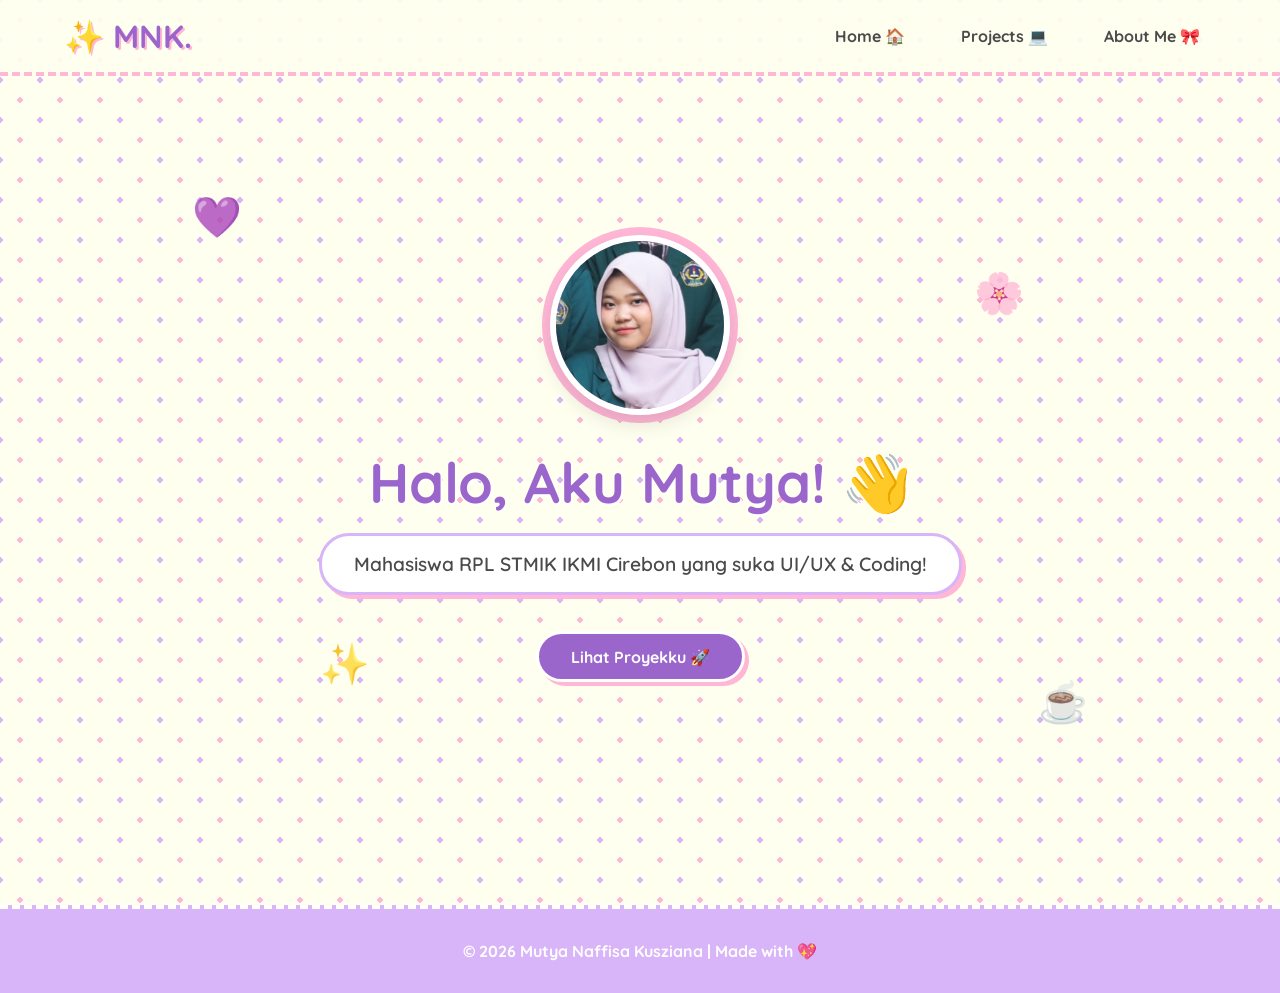
<file: index.html>
<!DOCTYPE html>
<html lang="id">
<head>
    <meta charset="UTF-8">
    <meta name="viewport" content="width=device-width, initial-scale=1.0">
    <title>Portfolio | Mutya Naffisa</title>
    <link rel="stylesheet" href="style.css">
</head>
<body>
    <header>
        <div class="logo">✨ MNK.</div>
        <nav>
            <ul>
                <li><a href="index.html">Home 🏠</a></li>
                <li><a href="projects.html">Projects 💻</a></li>
                <li><a href="about.html">About Me 🎀</a></li>
            </ul>
        </nav>
    </header>

    <section class="hero">
        <div class="floating-icon" style="top: 15%; left: 15%;">💜</div>
        <div class="floating-icon" style="top: 25%; right: 20%; animation-delay: 1s;">🌸</div>
        <div class="floating-icon" style="bottom: 20%; left: 25%; animation-delay: 2s;">✨</div>
        <div class="floating-icon" style="bottom: 15%; right: 15%; animation-delay: 1.5s;">☕</div>

        <div class="avatar-container">
            <img src="fotomuti.jpeg" alt="Foto Mutya Naffisa Kusziana">
        </div>
        
        <h1>Halo, Aku Mutya! 👋</h1>
        <p>Mahasiswa RPL STMIK IKMI Cirebon yang suka UI/UX & Coding!</p>
        <br>
        <a href="projects.html" class="btn">Lihat Proyekku 🚀</a>
    </section>

    <footer>
        <p>&copy; 2026 Mutya Naffisa Kusziana | Made with 💖</p>
    </footer>
</body>
</html>
</file>
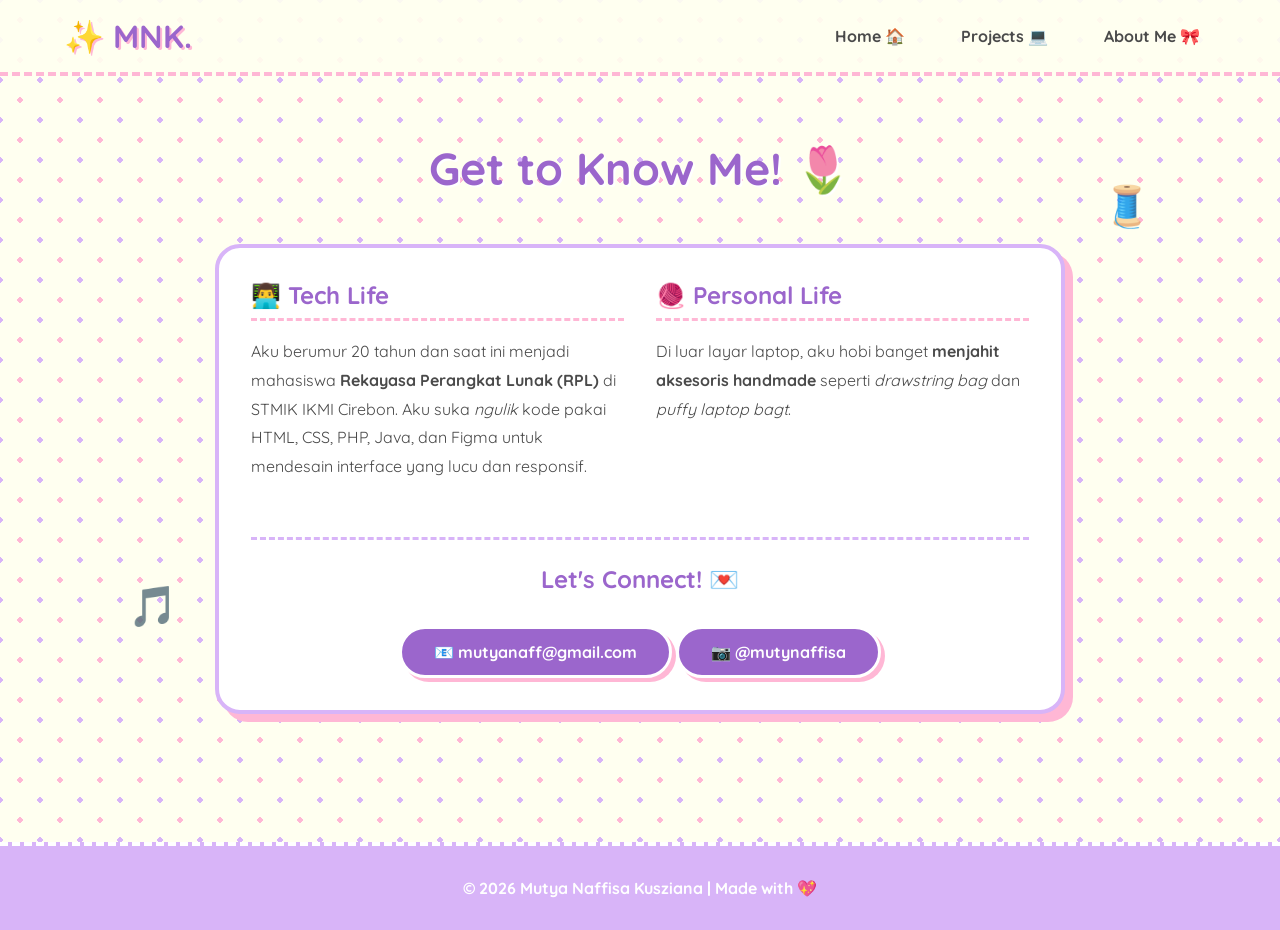
<file: about.html>
<!DOCTYPE html>
<html lang="id">
<head>
    <meta charset="UTF-8">
    <meta name="viewport" content="width=device-width, initial-scale=1.0">
    <title>About | Mutya Naffisa</title>
    <link rel="stylesheet" href="style.css">
</head>
<body>
    <header>
        <div class="logo">✨ MNK.</div>
        <nav>
            <ul>
                <li><a href="index.html">Home 🏠</a></li>
                <li><a href="projects.html">Projects 💻</a></li>
                <li><a href="about.html">About Me 🎀</a></li>
            </ul>
        </nav>
    </header>

    <section class="section">
        <div class="floating-icon" style="top: 20%; right: 10%;">🧵</div>
        <div class="floating-icon" style="bottom: 30%; left: 10%; animation-delay: 1s;">🎵</div>
        
        <h2 class="section-title">Get to Know Me! 🌷</h2>
        
        <div class="card" style="max-width: 850px; margin: 0 auto; display: flex; flex-wrap: wrap; gap: 2rem; align-items: flex-start;">
            
            <div style="flex: 1; min-width: 250px;">
                <h3 style="border-bottom: 3px dashed var(--pink); padding-bottom: 0.5rem;">👨‍💻 Tech Life</h3>
                <p style="margin-top: 1rem; line-height: 1.8;">
                    Aku berumur 20 tahun dan saat ini menjadi mahasiswa <strong>Rekayasa Perangkat Lunak (RPL)</strong> di STMIK IKMI Cirebon. Aku suka <em>ngulik</em> kode pakai HTML, CSS, PHP, Java, dan Figma untuk mendesain interface yang lucu dan responsif.
                </p>
            </div>

            <div style="flex: 1; min-width: 250px;">
                <h3 style="border-bottom: 3px dashed var(--pink); padding-bottom: 0.5rem;">🧶 Personal Life</h3>
                <p style="margin-top: 1rem; line-height: 1.8;">
                    Di luar layar laptop, aku hobi banget <strong>menjahit aksesoris handmade</strong> seperti <em>drawstring bag</em> dan <em>puffy laptop bagt</em>. 
                    <br><br>
            </div>
            
            <div style="width: 100%; text-align: center; margin-top: 1.5rem; padding-top: 1.5rem; border-top: 3px dashed var(--lilac);">
                <h3 style="margin-bottom: 1rem;">Let's Connect! 💌</h3>
                <a href="mailto:mutyanaff@gmail.com" class="btn">📧 mutyanaff@gmail.com</a>
                <a href="https://instagram.com/mutynaffisa" target="_blank" class="btn">📷 @mutynaffisa</a>
            </div>
        </div>
    </section>

    <footer>
        <p>&copy; 2026 Mutya Naffisa Kusziana | Made with 💖</p>
    </footer>
</body>
</html>
</file>
<file: style.css>
@import url('https://fonts.googleapis.com/css2?family=Quicksand:wght@400;600;700&display=swap');

:root {
    --lilac: #D8B4F8;
    --dark-lilac: #9B66CC;
    --pink: #FFB7D5;
    --ivory: #FFFFF0;
    --text-color: #4A4A4A;
    --white: #ffffff;
}

* {
    margin: 0;
    padding: 0;
    box-sizing: border-box;
    font-family: 'Quicksand', sans-serif;
}

body {
    background-color: var(--ivory);
    /* Latar belakang dengan motif polkadot samar */
    background-image: radial-gradient(var(--pink) 10%, transparent 10%), 
                      radial-gradient(var(--lilac) 10%, transparent 10%);
    background-size: 40px 40px;
    background-position: 0 0, 20px 20px;
    color: var(--text-color);
    overflow-x: hidden;
}

/* Animasi Mengambang */
@keyframes float {
    0% { transform: translateY(0px) rotate(0deg); }
    50% { transform: translateY(-15px) rotate(5deg); }
    100% { transform: translateY(0px) rotate(0deg); }
}

.floating-icon {
    position: absolute;
    font-size: 2.5rem;
    animation: float 4s ease-in-out infinite;
    z-index: -1;
    opacity: 0.8;
}

header {
    background-color: rgba(255, 255, 240, 0.9);
    padding: 1rem 5%;
    display: flex;
    justify-content: space-between;
    align-items: center;
    border-bottom: 4px dashed var(--pink);
    position: sticky;
    top: 0;
    z-index: 1000;
}

.logo {
    font-size: 2rem;
    font-weight: 700;
    color: var(--dark-lilac);
    text-shadow: 2px 2px 0px var(--pink);
}

nav ul {
    display: flex;
    list-style: none;
    gap: 1.5rem;
}

nav ul li a {
    text-decoration: none;
    color: var(--text-color);
    font-weight: 700;
    padding: 0.5rem 1rem;
    border-radius: 20px;
    transition: 0.3s;
}

nav ul li a:hover {
    background-color: var(--lilac);
    color: var(--white);
}

.hero {
    min-height: 85vh;
    display: flex;
    flex-direction: column;
    justify-content: center;
    align-items: center;
    text-align: center;
    padding: 2rem;
    position: relative;
}

.avatar-container {
    width: 180px;
    height: 180px;
    background-color: var(--lilac);
    border-radius: 50%;
    border: 6px solid var(--white);
    box-shadow: 0 10px 20px rgba(0,0,0,0.1), 0 0 0 8px var(--pink);
    margin-bottom: 2rem;
    overflow: hidden;
    display: flex;
    justify-content: center;
    align-items: center;
}

.avatar-container img {
    width: 100%;
    height: 100%;
    object-fit: cover;
}

.hero h1 {
    font-size: 3.5rem;
    color: var(--dark-lilac);
    margin-bottom: 1rem;
    text-shadow: 2px 2px 0px var(--white);
}

.hero p {
    font-size: 1.2rem;
    font-weight: 600;
    background-color: var(--white);
    padding: 1rem 2rem;
    border-radius: 30px;
    border: 3px solid var(--lilac);
    display: inline-block;
    box-shadow: 4px 4px 0px var(--pink);
}

.section {
    padding: 4rem 10%;
}

.section-title {
    text-align: center;
    font-size: 2.8rem;
    color: var(--dark-lilac);
    margin-bottom: 3rem;
    text-shadow: 2px 2px 0px var(--white);
}

.grid {
    display: grid;
    grid-template-columns: repeat(auto-fit, minmax(300px, 1fr));
    gap: 2.5rem;
}

/* Kartu yang lebih hidup dan "Pop" */
.card {
    background-color: var(--white);
    border-radius: 25px;
    padding: 2rem;
    border: 4px solid var(--lilac);
    box-shadow: 8px 8px 0px var(--pink);
    transition: 0.3s;
    position: relative;
}

.card:hover {
    transform: translateY(-10px);
    box-shadow: 12px 12px 0px var(--dark-lilac);
}

.card-img {
    width: 100%;
    height: 180px;
    border-radius: 15px;
    object-fit: cover;
    margin-bottom: 1.5rem;
    border: 3px solid var(--ivory);
}

.card h3 {
    font-size: 1.5rem;
    color: var(--dark-lilac);
    margin-bottom: 1rem;
}

.tag {
    display: inline-block;
    background-color: var(--ivory);
    color: var(--dark-lilac);
    padding: 0.3rem 0.8rem;
    border-radius: 15px;
    font-size: 0.85rem;
    font-weight: 700;
    border: 2px solid var(--lilac);
    margin-right: 0.5rem;
    margin-bottom: 1rem;
}

.btn {
    display: inline-block;
    padding: 0.8rem 2rem;
    background-color: var(--dark-lilac);
    color: var(--white);
    text-decoration: none;
    border-radius: 30px;
    font-weight: 700;
    border: 3px solid var(--white);
    box-shadow: 4px 4px 0px var(--pink);
    transition: 0.3s;
    margin-top: 1rem;
}

.btn:hover {
    background-color: var(--pink);
    color: var(--dark-lilac);
    transform: scale(1.05);
}

footer {
    text-align: center;
    padding: 2rem;
    background-color: var(--lilac);
    color: var(--white);
    font-weight: 700;
    border-top: 4px dashed var(--white);
    margin-top: 4rem;
}
</file>
